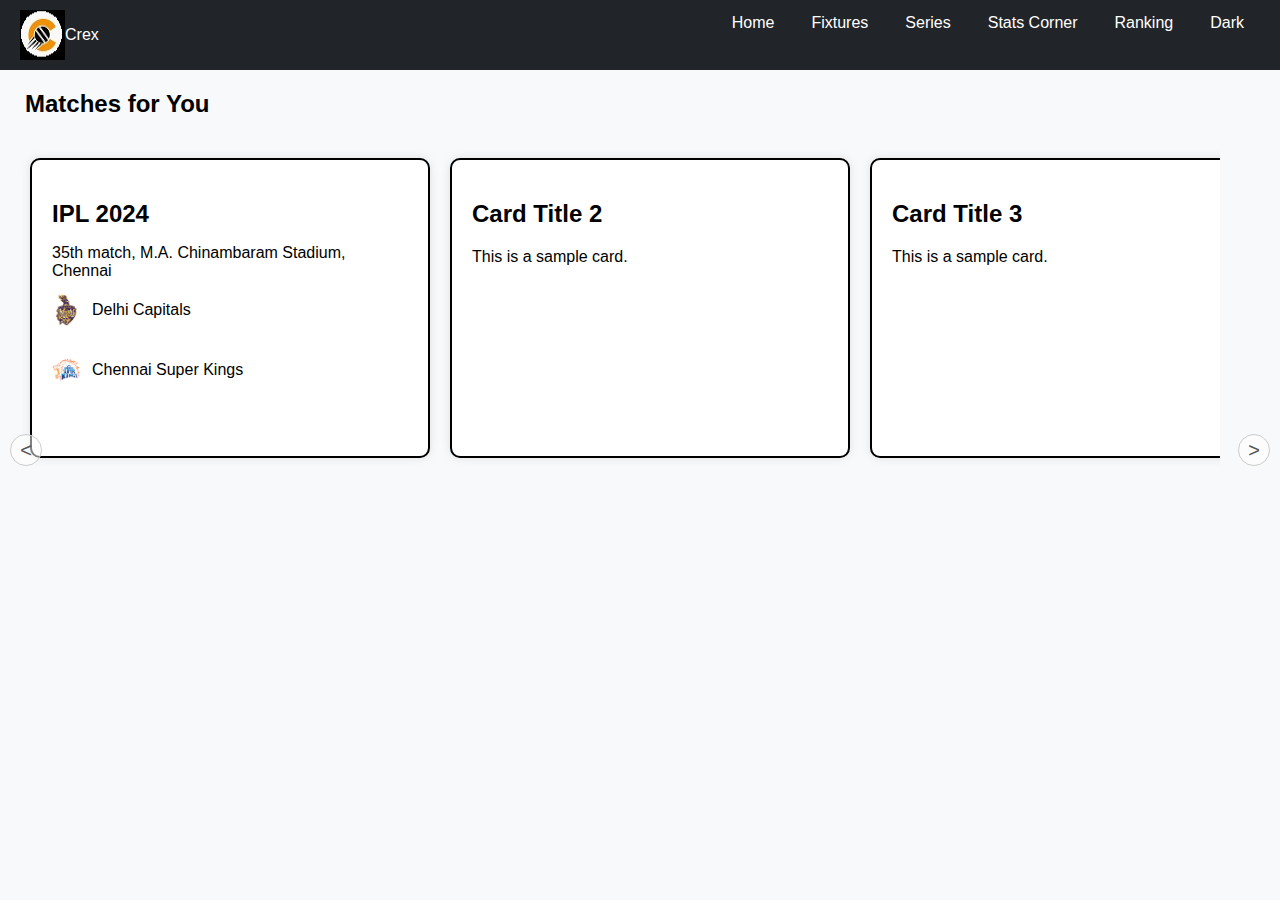
<file: home/index.html>
<!DOCTYPE html>
<html lang="en">

<head>
    <meta charset="UTF-8">
    <meta name="viewport" content="width=device-width, initial-scale=1.0">
    <title>Navigation Bar</title>
    <link rel="stylesheet" href="style.css">
    <script src="script.js"></script>
</head>

<body>

    <div class="navbar">
        <div class="navbar-logo">
            <!-- Your logo image or text goes here -->
            <img src="images/crex.jpg">

            <p class="crex-top">Crex</p>
        </div>
        <a href="#dark">Dark</a>
        <a href="#ranking">Ranking</a>
        <a href="#stats">Stats Corner</a>
        <a href="#series">Series</a>
        <a href="#fixtures">Fixtures</a>
        <a href="#home">Home</a>
    </div>

    <h2 class="matches-heading">Matches for You</h2>


    <div class="card-container">


        <div class="card1">
            <a href="/scor app/matchinfo.html" style="text-decoration: none; color: inherit;">
                <h2 style="text-align: left; margin-bottom: 10px;">IPL 2024</h2>
                <p style="text-align: left; margin-bottom: 5px;">35th match, M.A. Chinambaram Stadium, Chennai</p>
                <div style="display: flex; align-items: center; margin-bottom: 10px;">
                    <img src="images/kkr.png" alt="Delhi Capitals Logo" style="width: 30px; height: auto; margin-right: 10px;">
                    <p>Delhi Capitals</p>
                </div>
                <div style="display: flex; align-items: center;">
                    <img src="images/csk.png" alt="Chennai Super Kings Logo" style="width: 30px; height: auto; margin-right: 10px;">
                    <p>Chennai Super Kings</p>
                </div>
            </a>
        </div>

        <div class="card">
            <h2>Card Title 2</h2>
            <p>This is a sample card.</p>
        </div>
        <div class="card">
            <h2>Card Title 3</h2>
            <p>This is a sample card.</p>
        </div>
        <div class="card">
            <h2>Card Title 4</h2>
            <p>This is a sample card.</p>
        </div>
        <div class="card">
            <h2>Card Title 5</h2>
            <p>This is a sample card.</p>
        </div>
        <div class="card">
            <h2>Card Title 6</h2>
            <p>This is a sample card.</p>
        </div>
    </div>

    <!-- Scroll arrows -->
    <div class="scroll-arrow left">&lt;</div>
    <div class="scroll-arrow right">&gt;</div>

</body>

</html>
</file>
<file: home/style.css>
body {
    margin: 0;
    font-family: Arial, sans-serif;
    background-color: #f8f9fa;
}

.navbar {
    background-color: #212529;
    overflow: hidden;
    padding: 0 20px;
    /* 20px padding on left and right */
}

.navbar-logo {
    float: left;
    padding: 10px 0;
    color: white;
    display: flex;
}

.matches-heading {
    margin-left: 25px;
}

.navbar a {
    float: right;
    display: block;
    color: white;
    text-align: center;
    padding: 14px 16px;
    text-decoration: none;
    margin-left: 5px;
    /* 5px margin between links */
}

.navbar a:hover {
    background-color: #343a40;
}

.card-container {
    display: flex;
    flex-wrap: nowrap;
    overflow-x: auto;
    width: calc(100% - 60px);
    /* Width of the viewport minus padding */
    padding: 20px 30px;
    /* Padding on both sides */
    box-sizing: border-box;
    scrollbar-width: thin;
    scrollbar-color: #aaa #f0f0f0;
    /* Color for Firefox */
}

.card {
    flex: 0 0 auto;
    width: 400px;
    height: 300px;
    background-color: #ffffff;
    border: 2px solid #000000;
    border-radius: 10px;
    box-shadow: 0px 0px 10px rgba(0, 0, 0, 0.1);
    padding: 20px;
    margin-right: 20px;
    box-sizing: border-box;
}

.card1 {
    flex: 0 0 auto;
    width: 400px;
    height: 300px;
    background-color: #ffffff;
    border: 2px solid #000000;
    border-radius: 10px;
    box-shadow: 0px 0px 10px rgba(0, 0, 0, 0.1);
    padding: 20px;
    margin-right: 20px;
    box-sizing: border-box;
}


/* Scrollbar styles */

::-webkit-scrollbar {
    width: 8px;
}

::-webkit-scrollbar-thumb {
    background-color: #aaa;
    border-radius: 4px;
}

::-webkit-scrollbar-thumb:hover {
    background-color: #999;
}


/* Scroll arrows */

.scroll-arrow {
    position: absolute;
    top: 50%;
    transform: translateY(-50%);
    width: 30px;
    height: 30px;
    background-color: rgba(255, 255, 255, 0.5);
    border: 1px solid #ccc;
    border-radius: 50%;
    cursor: pointer;
    z-index: 1;
}

.scroll-arrow.left {
    left: 10px;
}

.scroll-arrow.right {
    right: 10px;
}

.scroll-arrow {
    position: absolute;
    top: 50%;
    transform: translateY(-50%);
    width: 30px;
    height: 30px;
    background-color: rgba(255, 255, 255, 0.5);
    border: 1px solid #ccc;
    border-radius: 50%;
    cursor: pointer;
    z-index: 1;
    display: flex;
    justify-content: center;
    align-items: center;
    font-size: 20px;
    color: #555;
    transition: background-color 0.3s ease;
}

.scroll-arrow:hover {
    background-color: rgba(0, 0, 0, 0.1);
    color: #333;
}
</file>
